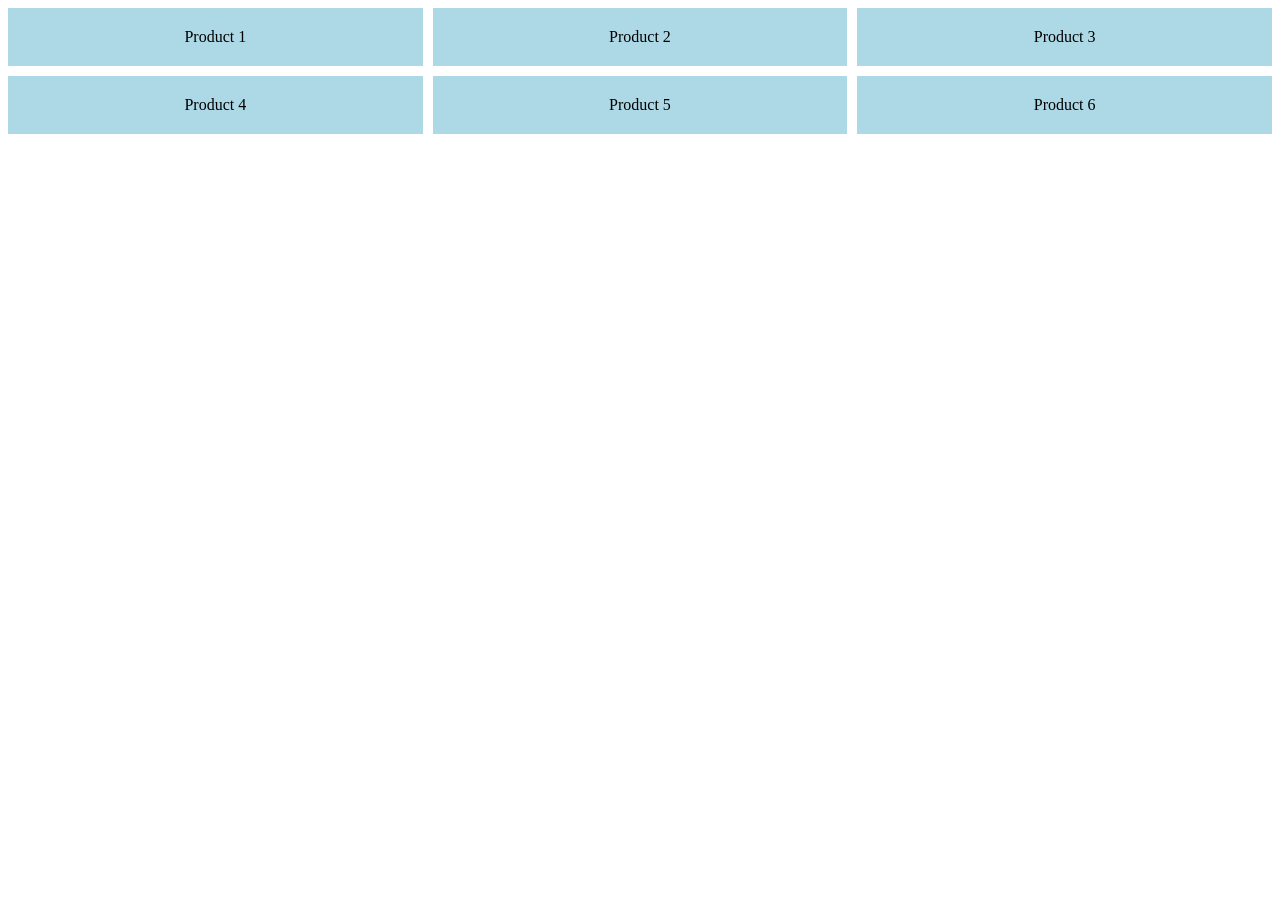
<file: demo.html>
<!DOCTYPE html>
<html lang="en">

<head>
    <meta charset="UTF-8">
    <meta name="viewport" content="width=device-width, initial-scale=1.0">
    <title>Document</title>

    <style>
        /* Mobile-first: default layout */
        .products {
            display: grid;
            grid-template-columns: 1fr;
            gap: 10px;
        }

        .product {
            background-color: lightblue;
            padding: 20px;
            text-align: center;
        }

        /* Tablet */
        @media (min-width: 600px) {
            .products {
                grid-template-columns: 1fr 1fr;
            }
        }

        /* Desktop */
        @media (min-width: 900px) {
            .products {
                grid-template-columns: 1fr 1fr 1fr;
            }
        }
    </style>

</head>

<body>
    <div class="products">
        <div class="product">Product 1</div>
        <div class="product">Product 2</div>
        <div class="product">Product 3</div>
        <div class="product">Product 4</div>
        <div class="product">Product 5</div>
        <div class="product">Product 6</div>
    </div>
</body>

</html>
</file>
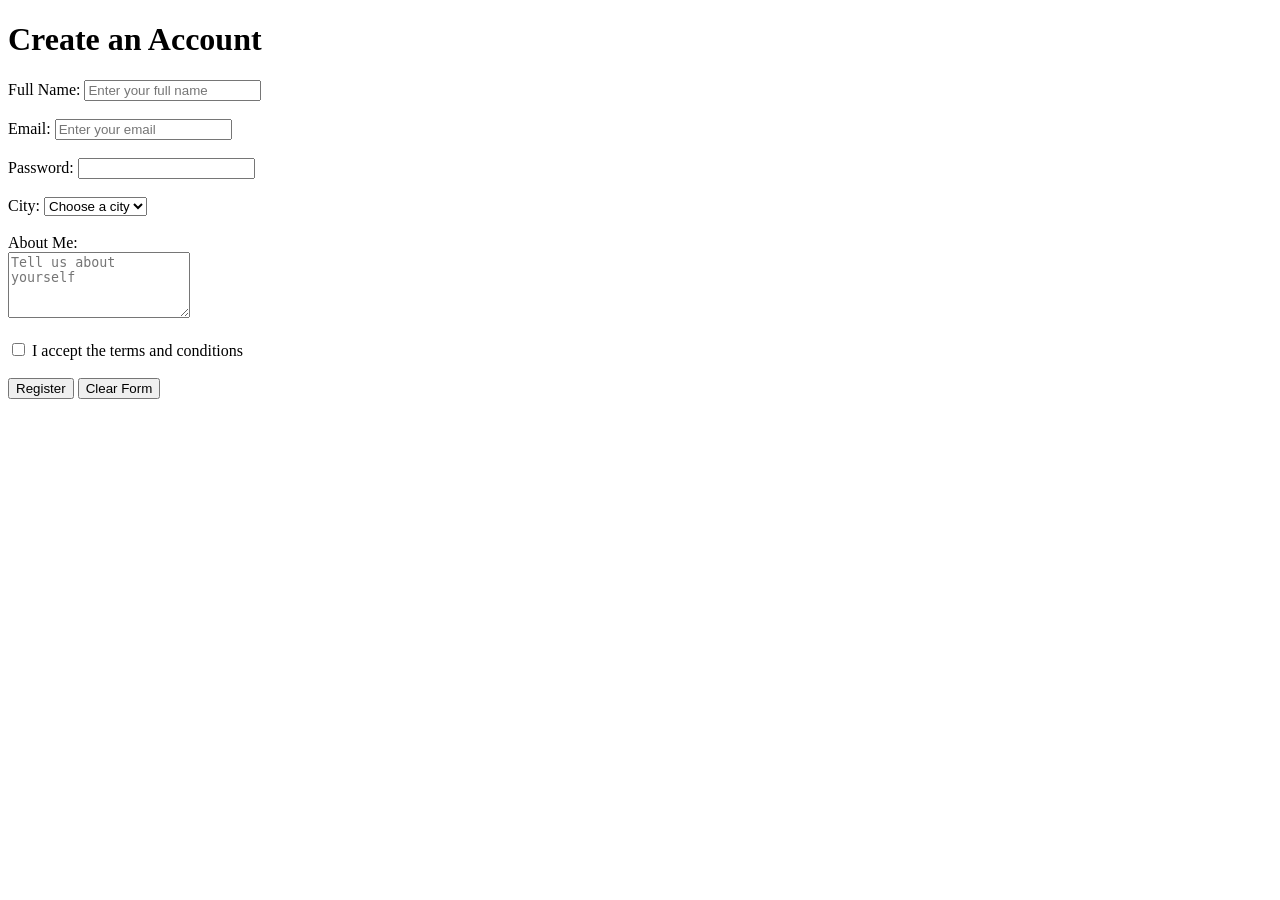
<file: form.html>
<!DOCTYPE html>
<html lang="en">
<head>
  <meta charset="UTF-8">
  <meta name="viewport" content="width=device-width, initial-scale=1.0">
  <title>Registration Form</title>
</head>
<body>

  <h1>Create an Account</h1>

  <form action="/register" method="post">

    <label for="fullname">Full Name:</label>
    <input
      type="text"
      id="fullname"
      name="fullname"
      placeholder="Enter your full name"
      required
    >
    <br><br>

    <label for="email">Email:</label>
    <input
      type="email"
      id="email"
      name="email"
      placeholder="Enter your email"
      required
    >
    <br><br>

    <label for="password">Password:</label>
    <input
      type="password"
      id="password"
      name="password"
      required
    >
    <br><br>

    <label for="city">City:</label>
    <select id="city" name="city" required>
      <option value="">Choose a city</option>
      <option value="surat">Surat</option>
      <option value="ahmedabad">Ahmedabad</option>
      <option value="vadodara">Vadodara</option>
    </select>
    <br><br>

    <label for="message">About Me:</label>
    <br>
    <textarea
      id="message"
      name="message"
      rows="4"
      placeholder="Tell us about yourself"
    ></textarea>
    <br><br>

    <label>
      <input type="checkbox" name="terms" required>
      I accept the terms and conditions
    </label>
    <br><br>


    <button type="submit">Register</button>
    <button type="reset">Clear Form</button>

  </form>

</body>
</html>
</file>
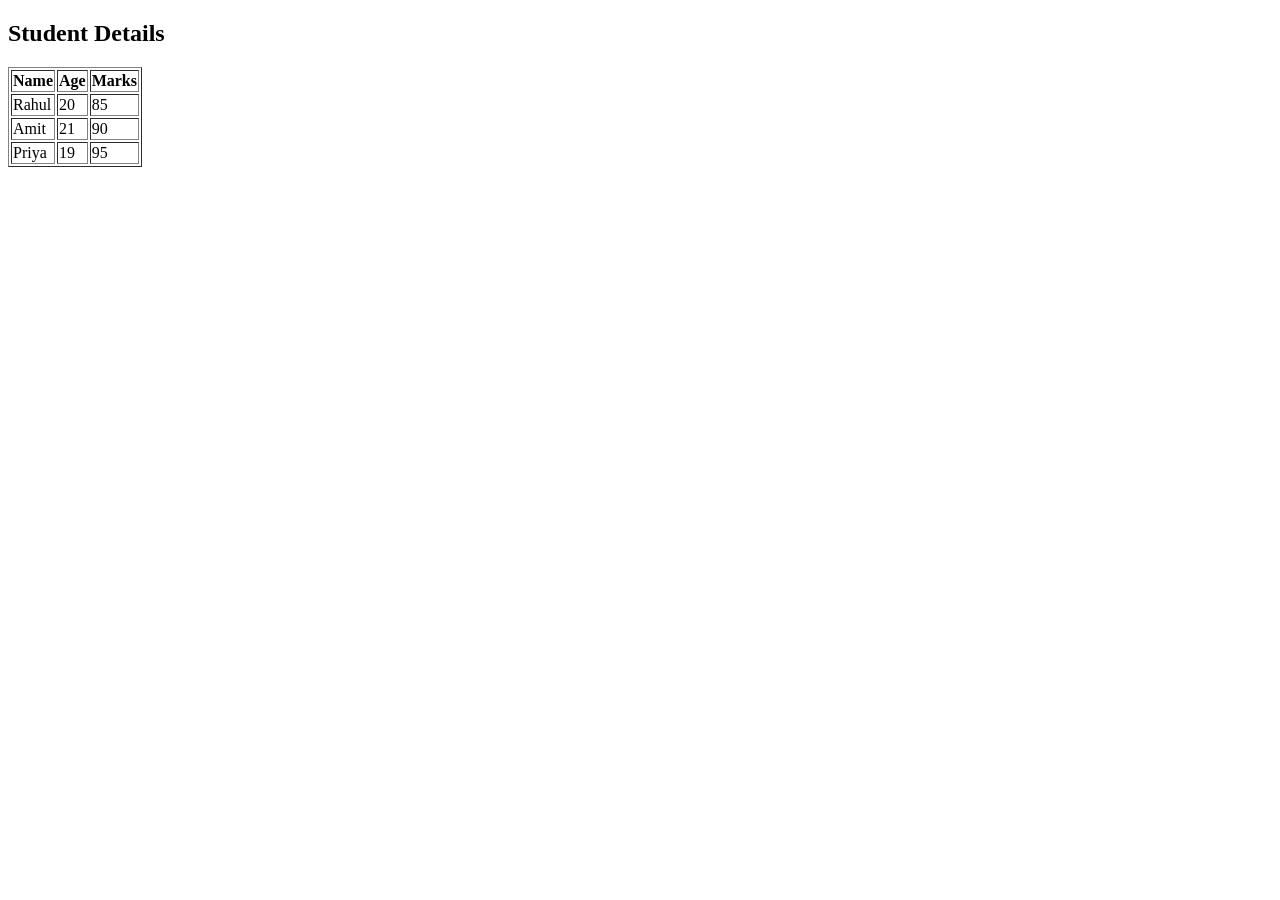
<file: table.html>
<!DOCTYPE html>
<html>
<head>
    <title>Student Table</title>
</head>
<body>

    <h2>Student Details</h2>

    <table border="1">
        <tr>
            <th>Name</th>
            <th>Age</th>
            <th>Marks</th>
        </tr>

        <tr>
            <td>Rahul</td>
            <td>20</td>
            <td>85</td>
        </tr>

        <tr>
            <td>Amit</td>
            <td>21</td>
            <td>90</td>
        </tr>

        <tr>
            <td>Priya</td>
            <td>19</td>
            <td>95</td>
        </tr>
    </table>

</body>
</html>
</file>
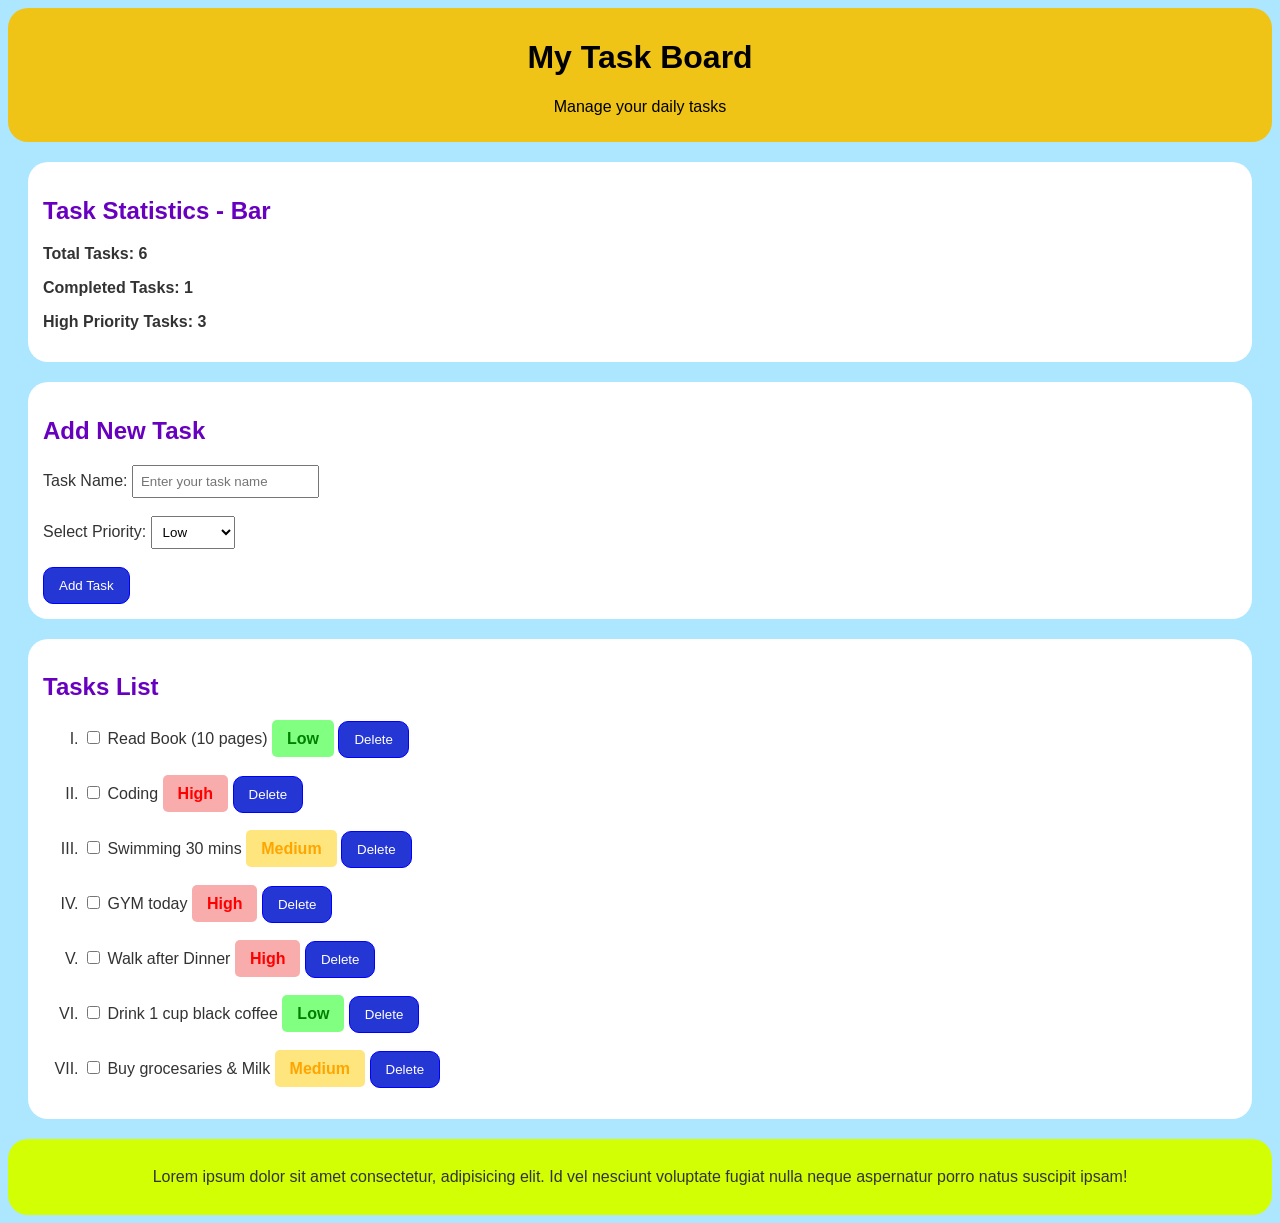
<file: taskBoard.html>
<!DOCTYPE html>
<html>
<head>
    <meta charset="UTF-8">
    <meta name="viewport" content="width=device-width, initial-scale=1.0">
    <title>My Task Board</title>
    <link rel="stylesheet" href="style.css">
</head>
<body>

    <header class="nav">
        <h1>My Task Board</h1>
        <p>Manage your daily tasks</p>
    </header>

    <main>

        <section id="Statistics">
            <h2>Task Statistics - Bar</h2>
            <p>Total Tasks: 6</p>
            <p>Completed Tasks: 1</p>
            <p>High Priority Tasks: 3</p>
        </section>

        <section>
            <h2>Add New Task</h2>

            <form>
                <label for="task">Task Name:</label>
                <input type="text" id="task" class="inputBox" placeholder="Enter your task name" required>

                <br><br>

                <label for="priority">Select Priority:</label>
                <select id="priority">
                    <option>Low</option>
                    <option>Medium</option>
                    <option>High</option>
                </select>

                <br><br>

                <button type="submit">Add Task</button>
            </form>
        </section>

        <section>
            <h2>Tasks List</h2>

            <ol type="I">
                <li>
                    <input type="checkbox">
                    Read Book (10 pages)
                    <span class="low">Low</span>
                    <button type="button">Delete</button>
                </li>

                <br>

                <li>
                    <input type="checkbox">
                    Coding
                    <span class="high">High</span>
                    <button type="button">Delete</button>
                </li>

                <br>

                <li>
                    <input type="checkbox">
                    Swimming 30 mins
                    <span class="medium">Medium</span>
                    <button type="button">Delete</button>
                </li>

                <br>

                <li>
                    <input type="checkbox">
                    GYM today
                    <span class="high">High</span>
                    <button type="button">Delete</button>
                </li>

                <br>

                <li>
                    <input type="checkbox">
                    Walk after Dinner
                    <span class="high">High</span>
                    <button type="button">Delete</button>
                </li>

                <br>

                <li>
                    <input type="checkbox">
                    Drink 1 cup black coffee
                    <span class="low">Low</span>
                    <button type="button">Delete</button>
                </li>

                <br>

                <li>
                    <input type="checkbox">
                    Buy grocesaries & Milk
                    <span class="medium">Medium</span>
                    <button type="button">Delete</button>
                </li>
            </ol>
        </section>

    </main>

    <footer>
        <p>Lorem ipsum dolor sit amet consectetur, adipisicing elit. Id vel nesciunt voluptate fugiat nulla neque aspernatur porro natus suscipit ipsam!</p>
    </footer>

</body>
</html>
</file>
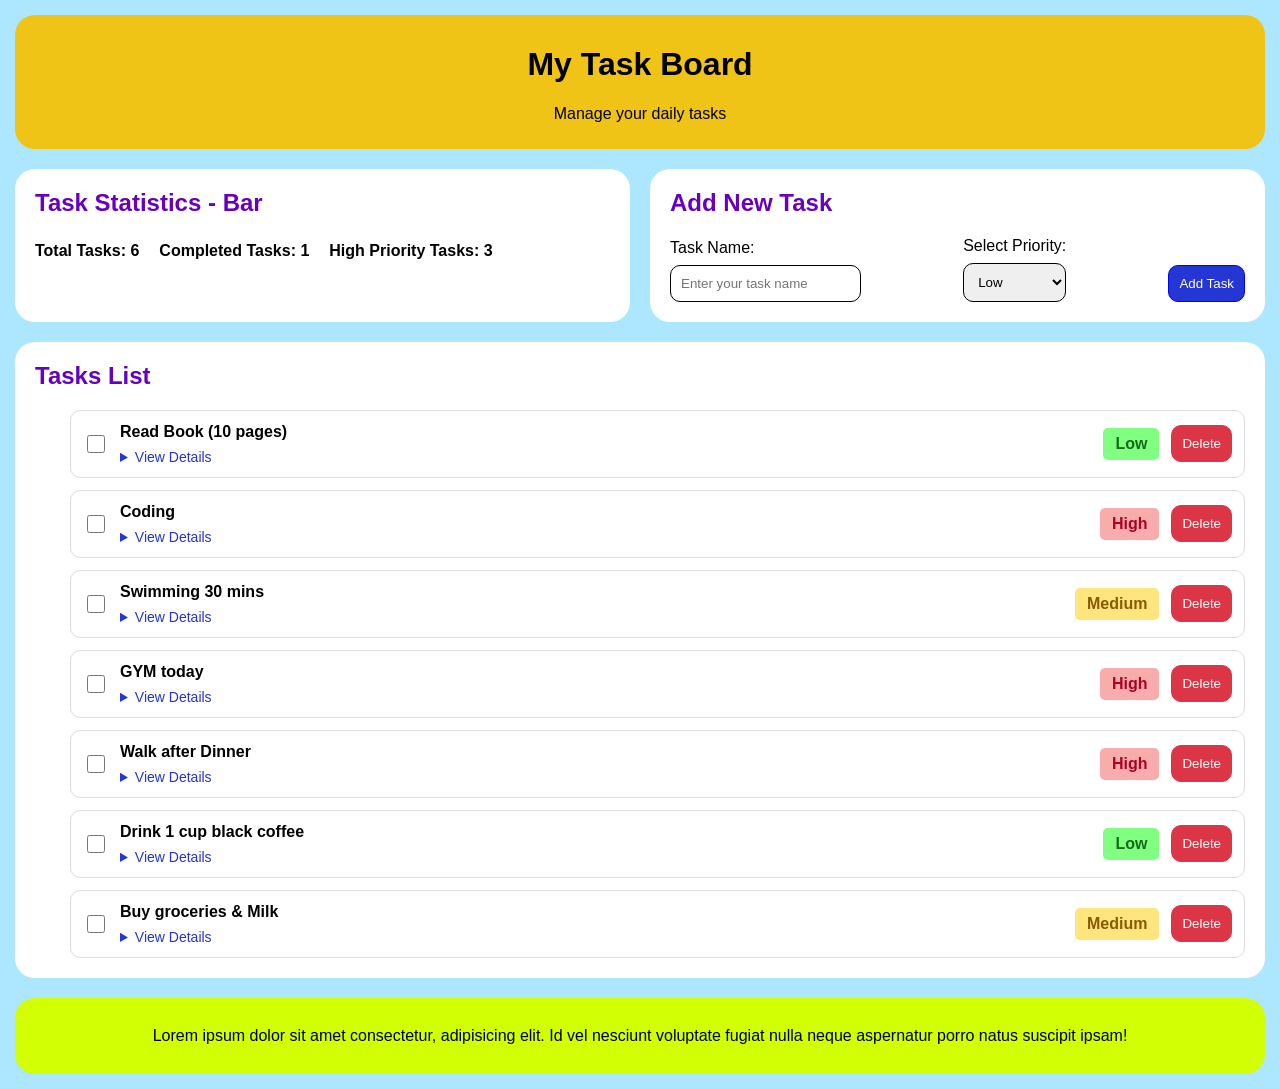
<file: taskBoardResponsive.html>
<!DOCTYPE html>
<html lang="en">
<head>
    <meta charset="UTF-8">
    <meta name="viewport" content="width=device-width, initial-scale=1.0">
    <title>My Task Board</title>
    <link rel="stylesheet" href="style2.css">
</head>
<body>

    <header class="nav">
        <h1>My Task Board</h1>
        <p>Manage your daily tasks</p>
    </header>

    <main>

        <section id="Statistics">
            <h2>Task Statistics - Bar</h2>

            <div class="statistics-container">
                <p>Total Tasks: 6</p>
                <p>Completed Tasks: 1</p>
                <p>High Priority Tasks: 3</p>
            </div>
        </section>

        <section class="add-task">
            <h2>Add New Task</h2>

            <form>
                <div class="form-group">
                    <label for="task">Task Name:</label>
                    <input
                        type="text"
                        id="task"
                        class="inputBox"
                        placeholder="Enter your task name"
                        required
                    >
                </div>

                <div class="form-group">
                    <label for="priority">Select Priority:</label>
                    <select id="priority">
                        <option>Low</option>
                        <option>Medium</option>
                        <option>High</option>
                    </select>
                </div>

                <button type="submit">Add Task</button>
            </form>
        </section>

        <section class="task-section">
            <h2>Tasks List</h2>

            <ol type="I" class="tasks-list">

                <li class="task-row">
                    <input type="checkbox" id="task1">

                    <div class="task-content">
                        <label for="task1" class="task-name">
                            Read Book (10 pages)
                        </label>

                        <details class="task-detail">
                            <summary>View Details</summary>
                            <p>Task: Read 10 pages of a book.</p>
                            <p>Priority: Low</p>
                            <p>Status: Update using the checkbox above.</p>
                        </details>
                    </div>

                    <span class="low">Low</span>
                    <button type="button" class="delete-btn">Delete</button>
                </li>

                <li class="task-row">
                    <input type="checkbox" id="task2">

                    <div class="task-content">
                        <label for="task2" class="task-name">Coding</label>

                        <details class="task-detail">
                            <summary>View Details</summary>
                            <p>Task: Practice coding.</p>
                            <p>Priority: High</p>
                            <p>Status: Update using the checkbox above.</p>
                        </details>
                    </div>

                    <span class="high">High</span>
                    <button type="button" class="delete-btn">Delete</button>
                </li>

                <li class="task-row">
                    <input type="checkbox" id="task3">

                    <div class="task-content">
                        <label for="task3" class="task-name">
                            Swimming 30 mins
                        </label>

                        <details class="task-detail">
                            <summary>View Details</summary>
                            <p>Task: Swim for 30 minutes.</p>
                            <p>Priority: Medium</p>
                            <p>Status: Update using the checkbox above.</p>
                        </details>
                    </div>

                    <span class="medium">Medium</span>
                    <button type="button" class="delete-btn">Delete</button>
                </li>

                <li class="task-row">
                    <input type="checkbox" id="task4">

                    <div class="task-content">
                        <label for="task4" class="task-name">GYM today</label>

                        <details class="task-detail">
                            <summary>View Details</summary>
                            <p>Task: Complete today's gym session.</p>
                            <p>Priority: High</p>
                            <p>Status: Update using the checkbox above.</p>
                        </details>
                    </div>

                    <span class="high">High</span>
                    <button type="button" class="delete-btn">Delete</button>
                </li>

                <li class="task-row">
                    <input type="checkbox" id="task5">

                    <div class="task-content">
                        <label for="task5" class="task-name">
                            Walk after Dinner
                        </label>

                        <details class="task-detail">
                            <summary>View Details</summary>
                            <p>Task: Go for a walk after dinner.</p>
                            <p>Priority: High</p>
                            <p>Status: Update using the checkbox above.</p>
                        </details>
                    </div>

                    <span class="high">High</span>
                    <button type="button" class="delete-btn">Delete</button>
                </li>

                <li class="task-row">
                    <input type="checkbox" id="task6">

                    <div class="task-content">
                        <label for="task6" class="task-name">
                            Drink 1 cup black coffee
                        </label>

                        <details class="task-detail">
                            <summary>View Details</summary>
                            <p>Task: Drink one cup of black coffee.</p>
                            <p>Priority: Low</p>
                            <p>Status: Update using the checkbox above.</p>
                        </details>
                    </div>

                    <span class="low">Low</span>
                    <button type="button" class="delete-btn">Delete</button>
                </li>

                <li class="task-row">
                    <input type="checkbox" id="task7">

                    <div class="task-content">
                        <label for="task7" class="task-name">
                            Buy groceries &amp; Milk
                        </label>

                        <details class="task-detail">
                            <summary>View Details</summary>
                            <p>Task: Buy groceries and milk.</p>
                            <p>Priority: Medium</p>
                            <p>Status: Update using the checkbox above.</p>
                        </details>
                    </div>

                    <span class="medium">Medium</span>
                    <button type="button" class="delete-btn">Delete</button>
                </li>

            </ol>
        </section>

    </main>

    <footer>
        <p>
            Lorem ipsum dolor sit amet consectetur, adipisicing elit. Id vel nesciunt voluptate fugiat nulla neque aspernatur porro natus suscipit ipsam!
        </p>
    </footer>

</body>
</html>
</file>
<file: style.css>
*
{
    box-sizing: border-box;
}

body
{
    background-color: #ade6ff;
    font-family: Arial, sans-serif;
    color: #333333;
}

header
{
    background-color: #f0c416;
    color: rgb(0, 0, 0);
    text-align: center;
    padding: 10px;
    border-radius: 20px;
    position: sticky;
    top: 0;
    z-index: 1;
}

main
{
    margin: 20px;
}

section
{
    background-color: white;
    padding: 15px;
    margin-bottom: 20px;
    border-radius: 20px;
}

section h2
{
    color: #6700BF;
}

.inputBox:focus
{
    border: 2px solid blue;
    outline: none;
}

#Statistics
{
    font-weight: bold;
}

input,
select,
button
{
    padding: 7px;
}

button
{
    background-color: #2436d3;
    color: white;
    border: 1px solid blue;
    border-radius: 10px;
    padding: 10px 15px;
}

.high
{
    background-color: #f8acac;
    color: red;
    padding: 10px 15px;
    font-weight: 600;
    border-radius: 5px;
}

.medium
{
    background-color: #ffe57d;
    color: orange;
    padding: 10px 15px;
    font-weight: 600;
    border-radius: 5px;
}

.low
{
    background-color: #80ff80;
    color: green;
    padding: 10px 15px;
    font-weight: 600;
    border-radius: 5px;
}

footer
{
    background-color: #D2FF04;
    text-align: center;
    padding: 13px;
    border-radius: 20px;
}
</file>
<file: style2.css>
* {
    box-sizing: border-box;
}

body {
    margin: 0;
    padding: 15px;
    background-color: #ade6ff;
    font-family: Arial, sans-serif;
    color: #000000;
}

header {
    background-color: #f0c416;
    color: #000000;
    text-align: center;
    padding: 10px;
    border-radius: 20px;
    position: sticky;
    top: 0;
    z-index: 1;
}


main {
    display: grid;
    grid-template-columns: repeat(2, minmax(0, 1fr));
    gap: 20px;
    margin: 20px 0px;
    /* align-items: start; */
}


section {
    background-color: white;
    padding: 20px;
    margin-bottom: 0px;
    border-radius: 20px;
    min-width: 0px;     
}

section h2 {
    color: #6700BF;
    margin-top: 0;
}

#Statistics {
    font-weight: bold;
}

.statistics-container {
    display: flex;
    flex-wrap: wrap;
    gap: 10px 20px;
}

.statistics-container p {
    margin: 5px 0;
}

form {
    display: flex;
    flex-wrap: wrap;
    align-items: end;
    gap: 15px;
    justify-content: space-between;
}

.form-group {
    display: flex; 
    flex-direction: column;
    gap: 8px;
}

input,
select,
button {
    padding: 10px;
}

.inputBox,
select {
    width: 100%;
    border: 1px solid #000000;
    border-radius: 10px;
}

.inputBox:focus {
    border: 2px solid blue;
    outline: none;
}

button {
    background-color: #2436d3;
    color: white;
    border: 1px solid blue;
    border-radius: 10px;
    cursor: pointer;
}

button:hover {
    background-color: #1725a3;
}

.task-section {
    grid-column: 1 / -1;
}

.tasks-list {
    display: flex;
    flex-direction: column;
    gap: 12px;
    padding-left: 35px;
    margin-bottom: 0;
}

/* Each task row using Flexbox */
.task-row {
    display: flex;
    align-items: center;
    flex-wrap: wrap;
    gap: 12px;
    padding: 12px;
    border: 1px solid #dddddd;
    border-radius: 10px;
    min-width: 0;
}

.task-row input[type="checkbox"] {
    width: 18px;
    height: 18px;
    flex-shrink: 0;
    cursor: pointer;
}

.task-content {
    flex: 1 1 180px;
    min-width: 0;
}

.task-name {
    display: block;
    font-weight: bold;
    overflow-wrap: anywhere;
    cursor: pointer;
    margin-bottom: 8px;
}

.task-detail {
    font-size: 14px;
}

.task-detail summary {
    color: #2436d3;
    cursor: pointer;
}

.task-detail p {
    overflow-wrap: anywhere;
}

/* Priority labels */
.high,
.medium,
.low {
    display: inline-block;
    padding: 7px 12px;
    font-weight: 600;
    border-radius: 5px;
    text-align: center;
}

.high {
    background-color: #f8acac;
    color: #b00020;
}

.medium {
    background-color: #ffe57d;
    color: #8a5a00;
}

.low {
    background-color: #80ff80;
    color: #176b17;
}

/* Delete button */
.delete-btn {
    background-color: #dc3545;
    border-color: #dc3545;
}

.delete-btn:hover {
    background-color: #a71d2a;
}

/* Footer */
footer {
    background-color: #d2ff04;
    text-align: center;
    padding: 13px;
    border-radius: 20px;
    overflow-wrap: anywhere;
}

/* Tablet and mobile screens */
@media (max-width: 700px) {
    body {
        padding: 10px;
    }

    main {
        grid-template-columns: minmax(0, 1fr);
        gap: 15px;
        margin: 15px 0;
    }

    .task-section {
        grid-column: 1;
    }

    form {
        flex-direction: column;
        align-items: stretch;
    }

    .form-group {
        flex-basis: auto;
        width: 100%;
    }

    form button {
        width: 100%;
    }

    .tasks-list {
        padding-left: 25px;
    }

    .task-row {
        gap: 10px;
    }

    .task-content {
        flex-basis: calc(100% - 45px);
    }

    .delete-btn {
        margin-left: auto;
    }

    header {
        position: static;
    }
}

/* Very small mobile screens */
@media (max-width: 380px) {
    section {
        padding: 14px;
    }

    .tasks-list {
        padding-left: 22px;
    }

    .task-row {
        padding: 9px;
        gap: 8px;
    }

    .task-content {
        flex-basis: 100%;
    }
}
</file>
